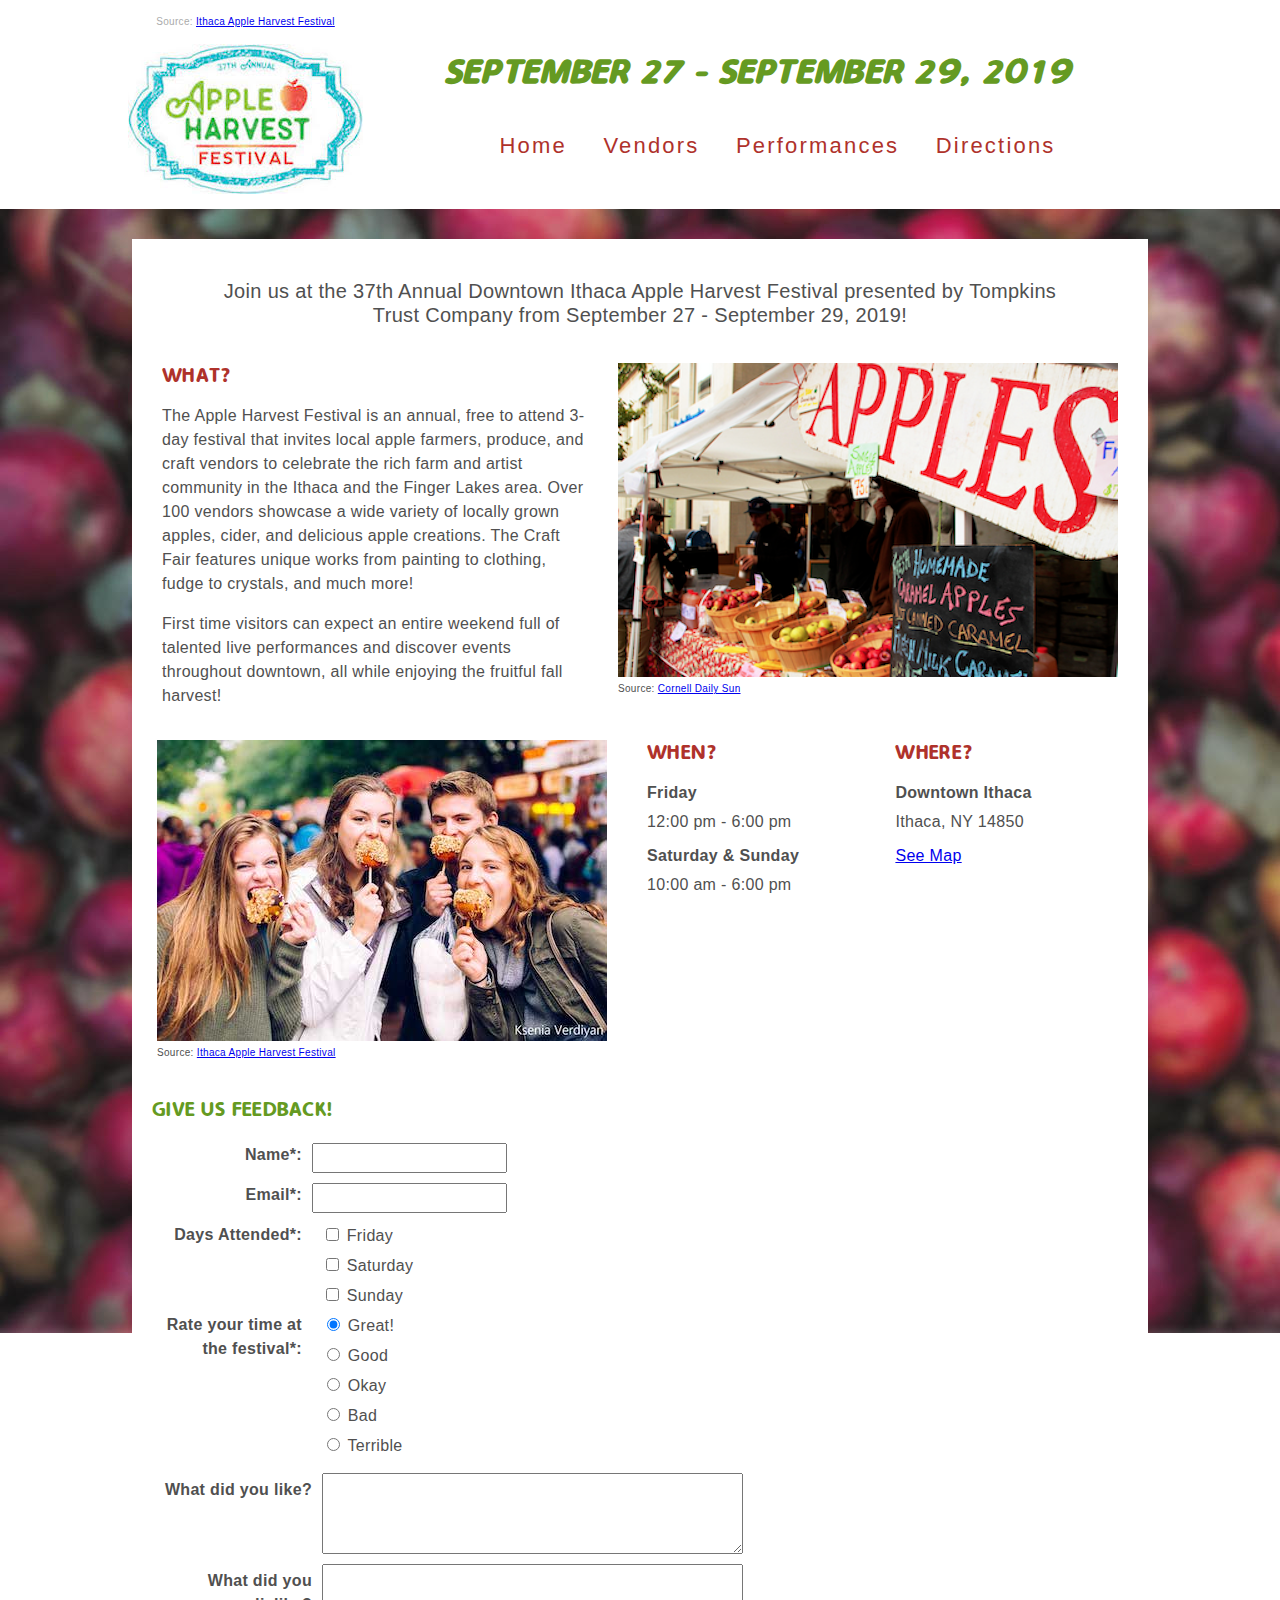
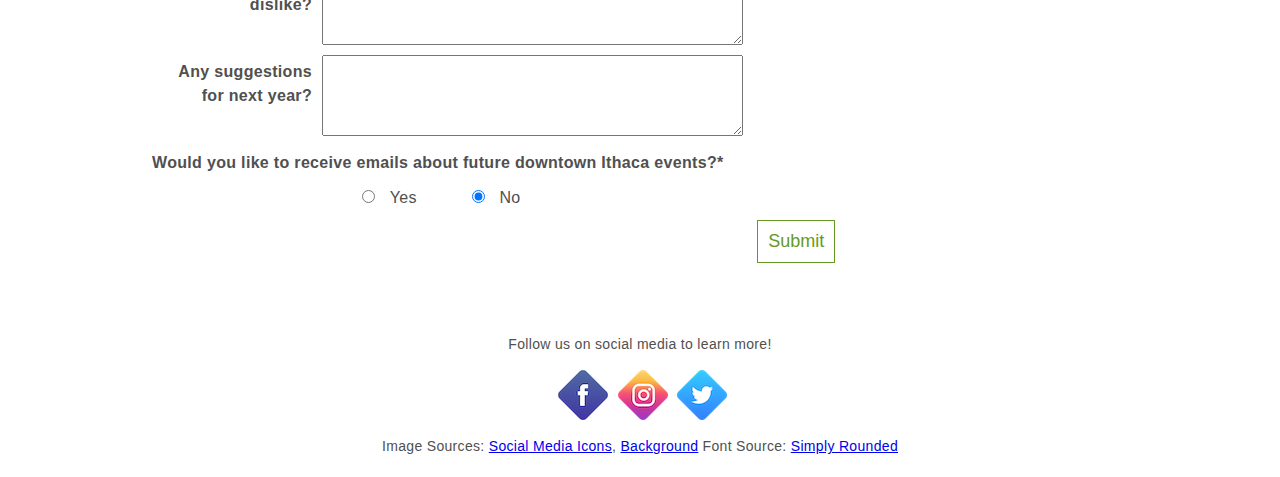
<file: index.html>
<!DOCTYPE html>
<html lang="en">
<head>
    <meta charset="UTF-8">
    <title>Home</title>
    <link rel="stylesheet" type="text/css" href="styles/theme.css" media="all"/>
    <script src="scripts/jquery-3.4.1.min.js" type="text/javascript"></script>
    <script src="scripts/validation.js" type="text/javascript"></script>
</head>
<body>
    <header>
        <div class="header">
        <div>
            <p class="logo">Source: <a href="https://www.downtownithaca.com/apple-harvest-festival/#food">Ithaca Apple Harvest Festival</a></p>
            <!--Source: Ithaca Apple Harvest Festival-->
            <img class="logo" src="images/logo.jpg" alt="Apple Harvest Festival Logo">
        </div>
        <div class="nav">
            <h2 class="dates">September 27 - September 29, 2019</h2>
            <nav>
                <ul>
                    <li><a href ="index.html">Home</a></li>
                    <li><a href = "vendors.html">Vendors</a></li>
                    <li><a href ="performances.html">Performances</a></li>
                    <li><a href ="directions.html">Directions</a></li>
                </ul>
            </nav>
        </div>
        </div>
    </header>
    <main>
    <div class="content">
        <p class="greeting">
            <strong>Join us at the 37th Annual Downtown Ithaca Apple Harvest Festival presented by Tompkins Trust Company from September 27 - September 29, 2019!</strong>
        </p>
        <div class="about">
            <div class="what">
            <h2>What?</h2>
            <p>
                The Apple Harvest Festival is an annual, free to attend 3-day festival that invites local apple farmers, produce, and craft vendors to celebrate the rich farm and artist community in the Ithaca and the Finger Lakes area. Over 100 vendors showcase a wide variety of locally grown apples, cider, and delicious apple creations. The Craft Fair features unique works from painting to clothing, fudge to crystals, and much more!
            </p>
            <p>
                First time visitors can expect an entire weekend full of talented live performances and discover events throughout downtown, all while enjoying the fruitful fall harvest!
            </p>
            </div>
            <!--Source: Cornell Daily Sun -->
            <figure class="apple-stand">
                <img src="images/home/apple-stand.png" alt="Apple Stand">
                <figcaption>Source: <a href="https://sunspots.cornellsun.com/2017/09/28/ithaca-week-the-little-apple/">Cornell Daily Sun</a></figcaption>
            </figure>
        </div>
        <div class="more-info">
            <figure>
                <!--Source: Ithaca Apple Harvest Festival-->
                <img src="images/home/attendees.jpg" alt="Attendees at the Festival">
                <figcaption>Source: <a href="https://www.downtownithaca.com/apple-harvest-festival/#food">Ithaca Apple Harvest Festival</a></figcaption>
            </figure>
            <div class="when">
                <h2>When?</h2>
                <h4>Friday</h4>
                <p class="info">12:00 pm - 6:00 pm</p>
                <h4>Saturday & Sunday</h4>
                <p class="info">10:00 am - 6:00 pm</p>
            </div>
            <div class="where">
            <h2>Where?</h2>
            <h4>Downtown Ithaca</h4>
            <p class="info">Ithaca, NY 14850</p>
            <a href = "https://www.google.com/maps/place/Ithaca+Commons/@42.4393328,-76.4990304,17z/data=!3m1!4b1!4m5!3m4!1s0x89d0819c8632d9e5:0x7e9b07ab2aa65eb6!8m2!3d42.439589!4d-76.496993">See Map</a>
            <p>
            </div>
        </div>
        <h2 class="feedback">Give Us Feedback!</h2>
        <form id="feedbackForm" method="post" action="https://www.cs.cornell.edu/courses/cs1300/2019fa/submit.php" novalidate>
            <div class="label-list">
                <label for="name" class="align bold">Name*:</label>
                <div class="error-align">
                    <input type="text" id="name" name="name" required>
                    <span class="error_message hidden" id="nameError">
                        *Must enter a valid name.
                    </span>
                </div>
            </div>
            <div class="label-list">
                <label for="email" class="align bold">Email*:</label>
                <div class="error-align">
                    <input type="email" id="email" name="email" required>
                    <span class="error_message hidden" id="emailError">
                        *Must enter a valid email address.
                    </span>
                </div>
            </div>
            <div class="label-list">
                <label class="align bold">Days Attended*:</label>
                <div class="attended">
                    <div class="checkbox">
                        <input type="checkbox" id="friday" name="friday">
                        <label for="friday">Friday</label>
                    </div>
                    <div class="checkbox">
                        <input type="checkbox" id="saturday" name="saturday"/>
                        <label for="saturday">Saturday</label>
                    </div>
                    <div class="checkbox">
                        <input type="checkbox" id="sunday" name="sunday">
                        <label for="sunday">Sunday</label>
                    </div>
                    <span class="error_message hidden" id="checkError">
                        *Must check at least one day.
                    </span>
                </div>
            </div>
            <div class="label-list">
                <label class="align bold">Rate your time at the festival*:</label>
                <div class="rate">
                    <div class="rate-radio">
                        <input type="radio" id="great" name="rate" value="great" checked>
                        <label for="great">Great!</label>
                    </div>
                    <div class="rate-radio">
                        <input type="radio" id="good" name="rate" value="good">
                        <label for="good">Good</label>
                    </div>
                    <div class="rate-radio">
                        <input type="radio" id="okay" name="rate" value="okay">
                        <label for="okay">Okay</label>
                    </div>
                    <div class="rate-radio">
                        <input type="radio" id="bad" name="rate" value="bad">
                        <label for="bad">Bad</label>
                    </div>
                    <div class="rate-radio">
                        <input type="radio" id="terrible" name="rate" value="terrible">
                        <label for="terrible">Terrible</label>
                    </div>
                </div>
            </div>
            <div class="long-text">
                <div class="text-box">
                    <label for="like" class="bold align-text">What did you like?</label>
                    <div class="textbox-align">
                        <textarea id="like" name="like" rows=5 cols="50" minlength="10" maxlength="500"></textarea>
                        <span class="error_message hidden" id="likeError">*Please submit a response with 10 to 500 characters in length.
                        </span>
                    </div>
                </div>
                <div class="text-box">
                    <label for="dislike" class="bold align-text">What did you dislike?</label>
                    <div class="textbox-align">
                        <textarea id="dislike" name="dislike" rows=5 cols="50" minlength="10" maxlength="500"></textarea>
                        <span class="error_message hidden" id="dislikeError">*Please submit a response with 10 to 500 characters in length.
                        </span>
                    </div>
                </div>
                <div class="text-box">
                    <label for="suggestions" class="bold align-text">Any suggestions for next year?</label>
                    <div class="textbox-align">
                        <textarea id="suggestions" name="suggestions" rows=5 cols="50" minlength="10" maxlength="500"></textarea>
                        <span class="error_message hidden" id="suggestionsError">*Please submit a response with 10 to 500 characters in length.
                        </span>
                    </div>
                </div>
            </div>
            <label class="bold">Would you like to receive emails about future downtown Ithaca events?*</label>
            <div class="future-emails">
                <div class="email-radio">
                    <input type="radio" id="yes" name="radio">
                    <label for="yes">Yes</label>
                </div>
                <div class="email-radio">
                    <input type="radio" id="no" name="radio" checked>
                    <label for="no">No</label>
                </div>
            </div>
            <button type="submit">Submit</button>
        </form>
    </div>
    </main>
    <footer>
        <p class="footer">
            Follow us on social media to learn more!
        </p>
        <div class="icons">
        <!--Source for Icons: https://www.iconfinder.com/iconsets/social-media-2235 -->
        <a href="https://www.facebook.com/downtownithaca"><img class="icons" src="images/facebook-logo.png" alt="Facebook Logo"></a>
        <!--Source for Icons: https://www.iconfinder.com/iconsets/social-media-2235 -->
        <a href="https://www.instagram.com/downtownithaca/"><img class="icons" src="images/instagram-logo.png" alt="Instagram Logo"></a>
        <!--Source for Icons: https://www.iconfinder.com/iconsets/social-media-2235 -->
        <a href="https://twitter.com/downtownithaca"><img class="icons" src="images/twitter-logo.png" alt="Twitter Logo"></a>
        </div>
        <p>Image Sources: <a href="https://www.iconfinder.com/iconsets/social-media-2235">Social Media Icons</a>, <a href="https://unsplash.com/photos/_5TGspSCIdw">Background</a> Font Source: <a href="https://www.dafont.com/simply-rounded.font">Simply Rounded</a></p>

    </footer>
</body>
</html>
</file>
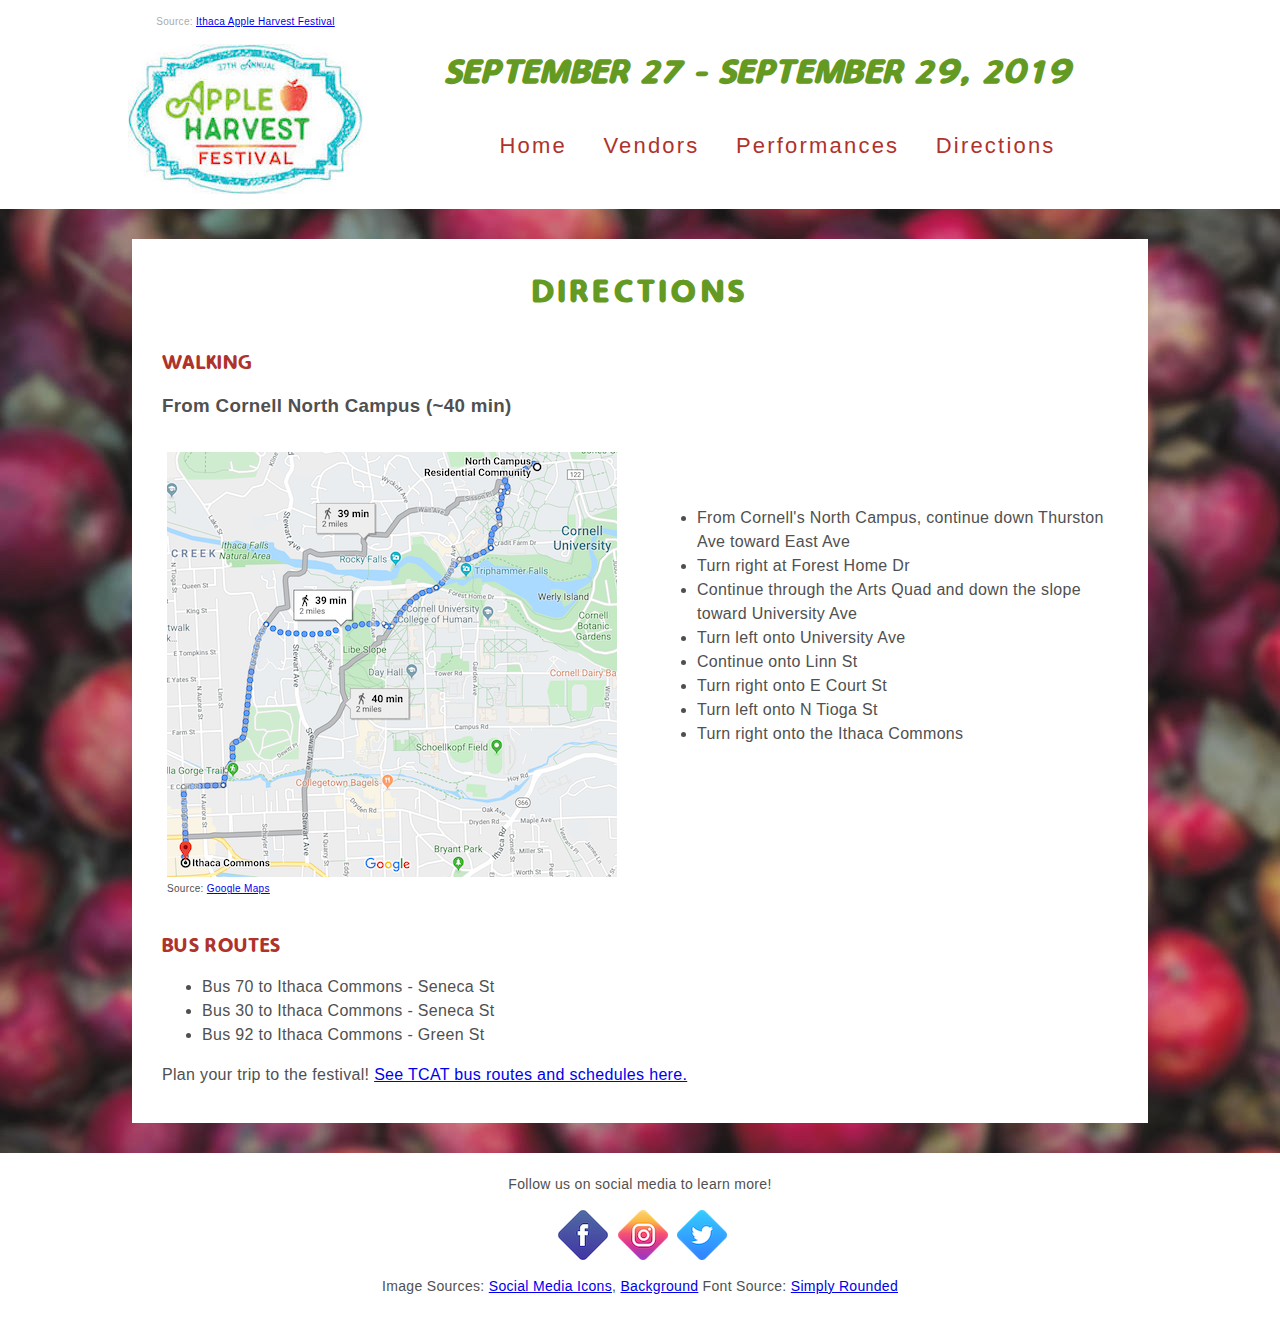
<file: directions.html>
<!DOCTYPE html>
<html lang="en">
<head>
    <meta charset="UTF-8">
    <title>Directions</title>
    <link rel="stylesheet" type="text/css" href="styles/theme.css" media="all"/>
</head>
<body>
    <header>
        <div class="header">
        <div>
            <p class="logo">Source: <a href="https://www.downtownithaca.com/apple-harvest-festival/#food">Ithaca Apple Harvest Festival</a></p>
            <!--Source: Ithaca Apple Harvest Festival-->
            <img class="logo" src="images/logo.jpg" alt="Apple Harvest Festival Logo">
        </div>
        <div class="nav">
            <h2 class="dates">September 27 - September 29, 2019</h2>
            <nav>
                <ul>
                    <li><a href ="index.html">Home</a></li>
                    <li><a href = "vendors.html">Vendors</a></li>
                    <li><a href ="performances.html">Performances</a></li>
                    <li><a href ="directions.html">Directions</a></li>
                </ul>
            </nav>
        </div>
        </div>
    </header>
    <main>
    <div class="content">
        <h1>Directions</h1>
        <div class="walking">
            <div>
            <h2>Walking</h2>
            <h3>From Cornell North Campus (~40 min)</h3>
            <figure>
                <a href="https://www.google.com/maps/dir/North+Campus+Residential+Community,+Ithaca,+NY/Ithaca+Commons,+East+Martin+Luther+King+Jr.+Street,+Ithaca,+NY/@42.4480171,-76.4936841,15z/data=!4m14!4m13!1m5!1m1!1s0x89d08219ae9a040b:0x8ac614f6d6ea9c5a!2m2!1d-76.4761565!2d42.456538!1m5!1m1!1s0x89d0819c8632d9e5:0x7e9b07ab2aa65eb6!2m2!1d-76.4968417!2d42.4393328!3e2">
                    <!-- Source: Google Maps-->
                    <img src="images/directions/walking-directions.png" alt="Walking Directions Map">
                </a>
                <figcaption>Source: <a href="https://www.google.com/maps/dir/North+Campus+Residential+Community,+Ithaca,+NY/Ithaca+Commons,+East+Martin+Luther+King+Jr.+Street,+Ithaca,+NY/@42.4480171,-76.4936841,15z/data=!4m14!4m13!1m5!1m1!1s0x89d08219ae9a040b:0x8ac614f6d6ea9c5a!2m2!1d-76.4761565!2d42.456538!1m5!1m1!1s0x89d0819c8632d9e5:0x7e9b07ab2aa65eb6!2m2!1d-76.4968417!2d42.4393328!3e2">Google Maps</a></figcaption>
            </figure>
            </div>
            <div class="walking-dir">
            <ul>
                <li>From Cornell's North Campus, continue down Thurston Ave toward East Ave</li>
                <li>Turn right at Forest Home Dr</li>
                <li>Continue through the Arts Quad and down the slope toward University Ave</li>
                <li>Turn left onto University Ave</li>
                <li>Continue onto Linn St</li>
                <li>Turn right onto E Court St</li>
                <li>Turn left onto N Tioga St</li>
                <li>Turn right onto the Ithaca Commons</li>
            </ul>
            </div>
        </div>
        <div class="bus">
            <h2>Bus Routes</h2>
            <ul>
                <li>Bus 70 to Ithaca Commons - Seneca St</li>
                <li>Bus 30 to Ithaca Commons - Seneca St</li>
                <li>Bus 92 to Ithaca Commons - Green St</li>
            </ul>
            <p>Plan your trip to the festival! <a href="https://www.tcatbus.com/" target="_blank">See TCAT bus routes and schedules here.</a>
        </div>
    </div>
    </main>
    <footer>
        <p class="footer">
            Follow us on social media to learn more!
        </p>
        <div class="icons">
        <!--Source for Icons: https://www.iconfinder.com/iconsets/social-media-2235 -->
        <a href="https://www.facebook.com/downtownithaca"><img class="icons" src="images/facebook-logo.png" alt="Facebook Logo"></a>
        <!--Source for Icons: https://www.iconfinder.com/iconsets/social-media-2235 -->
        <a href="https://www.instagram.com/downtownithaca/"><img class="icons" src="images/instagram-logo.png" alt="Instagram Logo"></a>
        <!--Source for Icons: https://www.iconfinder.com/iconsets/social-media-2235 -->
        <a href="https://twitter.com/downtownithaca"><img class="icons" src="images/twitter-logo.png" alt="Twitter Logo"></a>
        </div>
        <p>Image Sources: <a href="https://www.iconfinder.com/iconsets/social-media-2235">Social Media Icons</a>, <a href="https://unsplash.com/photos/_5TGspSCIdw">Background</a> Font Source: <a href="https://www.dafont.com/simply-rounded.font">Simply Rounded</a></p>
    </footer>
</body>
</html>
</file>
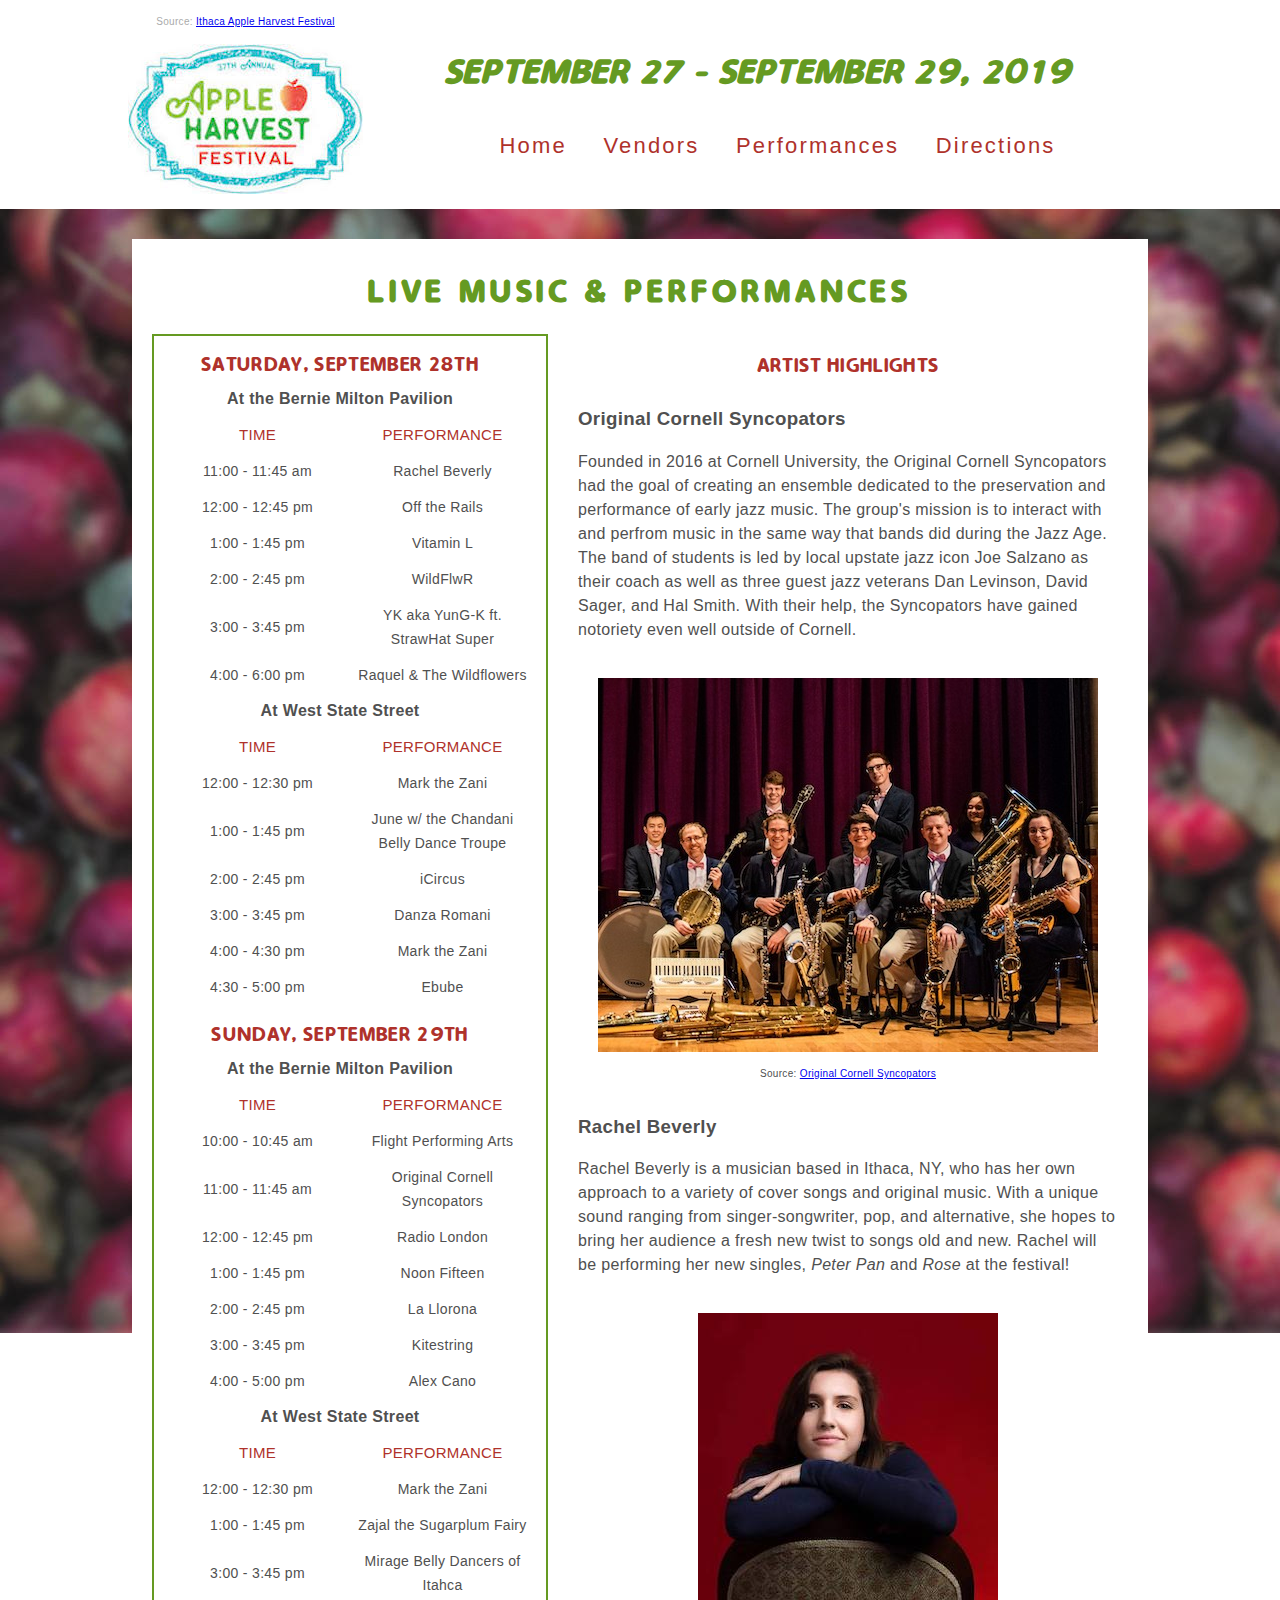
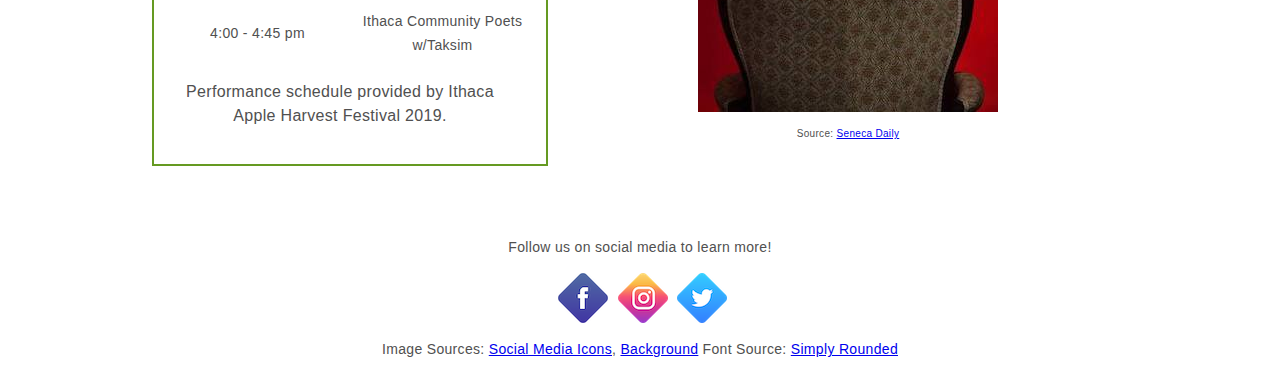
<file: performances.html>
<!DOCTYPE html>
<html lang="en">
<head>
    <meta charset="UTF-8">
    <title>Performances</title>
    <link rel="stylesheet" type="text/css" href="styles/theme.css" media="all"/>
</head>
<body>
    <header>
        <div class="header">
        <div>
            <p class="logo">Source: <a href="https://www.downtownithaca.com/apple-harvest-festival/#food">Ithaca Apple Harvest Festival</a></p>
            <!--Source: Ithaca Apple Harvest Festival-->
            <img class="logo" src="images/logo.jpg" alt="Apple Harvest Festival Logo">
        </div>
        <div class="nav">
            <h2 class="dates">September 27 - September 29, 2019</h2>
            <nav>
                <ul>
                    <li><a href ="index.html">Home</a></li>
                    <li><a href = "vendors.html">Vendors</a></li>
                    <li><a href ="performances.html">Performances</a></li>
                    <li><a href ="directions.html">Directions</a></li>
                </ul>
            </nav>
        </div>
        </div>
    </header>
    <main>
    <div class="content">
        <h1>Live Music & Performances</h1>
        <div class="performances">
            <div class="schedule">
            <h2 class="schedule">Saturday, September 28th</h2>
            <h4 class="schedule">At the Bernie Milton Pavilion</h4>
            <table class="performance">
                <tr>
                    <th scope="col">Time</th>
                    <th scope="col">Performance</th>
                </tr>
                <tr>
                    <td>11:00 - 11:45 am</td>
                    <td>Rachel Beverly</td>
                </tr>
                <tr>
                    <td>12:00 - 12:45 pm</td>
                    <td>Off the Rails</td>
                </tr>
                <tr>
                    <td>1:00 - 1:45 pm</td>
                    <td>Vitamin L</td>
                </tr>
                <tr>
                    <td>2:00 - 2:45 pm</td>
                    <td>WildFlwR</td>
                </tr>
                <tr>
                    <td>3:00 - 3:45 pm</td>
                    <td>YK aka YunG-K ft. StrawHat Super</td>
                </tr>
                <tr>
                    <td>4:00 - 6:00 pm</td>
                    <td>Raquel & The Wildflowers</td>
                </tr>
            </table>

            <h4 class="schedule">At West State Street</h4>
            <table class="performance">
                <tr>
                    <th scope="col">Time</th>
                    <th scope="col">Performance</th>
                </tr>
                <tr>
                    <td>12:00 - 12:30 pm</td>
                    <td>Mark the Zani</td>
                </tr>
                <tr>
                    <td>1:00 - 1:45 pm</td>
                    <td>June w/ the Chandani Belly Dance Troupe</td>
                </tr>
                <tr>
                    <td>2:00 - 2:45 pm</td>
                    <td>iCircus</td>
                </tr>
                <tr>
                    <td>3:00 - 3:45 pm</td>
                    <td>Danza Romani</td>
                </tr>
                <tr>
                    <td>4:00 - 4:30 pm</td>
                    <td>Mark the Zani</td>
                </tr>
                <tr>
                    <td>4:30 - 5:00 pm</td>
                    <td>Ebube</td>
                </tr>
            </table>

            <h2 class="schedule">Sunday, September 29th</h2>
            <h4 class="schedule">At the Bernie Milton Pavilion</h4>
            <table class="performance">
                <tr>
                    <th scope="col">Time</th>
                    <th scope="col">Performance</th>
                </tr>
                <tr>
                    <td>10:00 - 10:45 am</td>
                    <td>Flight Performing Arts</td>
                </tr>
                <tr>
                    <td>11:00 - 11:45 am</td>
                    <td>Original Cornell Syncopators</td>
                </tr>
                <tr>
                    <td>12:00 - 12:45 pm</td>
                    <td>Radio London</td>
                </tr>
                <tr>
                    <td>1:00 - 1:45 pm</td>
                    <td>Noon Fifteen</td>
                </tr>
                <tr>
                    <td>2:00 - 2:45 pm</td>
                    <td>La Llorona</td>
                </tr>
                <tr>
                    <td>3:00 - 3:45 pm</td>
                    <td>Kitestring</td>
                </tr>
                <tr>
                    <td>4:00 - 5:00 pm</td>
                    <td>Alex Cano</td>
                </tr>
            </table>

            <h4 class="schedule">At West State Street</h4>
            <table class="performance">
                <tr>
                    <th scope="col">Time</th>
                    <th scope="col">Performance</th>
                </tr>
                <tr>
                    <td>12:00 - 12:30 pm</td>
                    <td>Mark the Zani</td>
                </tr>
                <tr>
                    <td>1:00 - 1:45 pm</td>
                    <td>Zajal the Sugarplum Fairy</td>
                </tr>
                <tr>
                    <td>3:00 - 3:45 pm</td>
                    <td>Mirage Belly Dancers of Itahca</td>
                </tr>
                <tr>
                    <td>4:00 - 4:45 pm</td>
                    <td>Ithaca Community Poets w/Taksim</td>
            </table>
            <p class="schedule">Performance schedule provided by Ithaca Apple Harvest Festival 2019.</p>
            </div>
            <div class="artist">
            <h2 class="artist">Artist Highlights</h2>
            <h3>Original Cornell Syncopators</h3>
            <p>Founded in 2016 at Cornell University, the Original Cornell Syncopators had the goal of creating an ensemble dedicated to the preservation and performance of early jazz music. The group's mission is to interact with and perfrom music in the same way that bands did during the Jazz Age. The band of students is led by local upstate jazz icon Joe Salzano as their coach as well as three guest jazz veterans Dan Levinson, David Sager, and Hal Smith. With their help, the Syncopators have gained notoriety even well outside of Cornell.
            <figure class="artist">
                <!--Source: Original Cornell Syncopators Facebook-->
                <img class="artist" src="images/performances/syncopators.jpg" alt = "Original Cornell Syncopators">
                <figcaption>Source: <a href="https://www.facebook.com/OriginalSyncopators/">Original Cornell Syncopators</a></figcaption>
            </figure>

            <h3>Rachel Beverly</h3>
            <p>
                Rachel Beverly is a musician based in Ithaca, NY, who has her own approach to a variety of cover songs and original music. With a unique sound ranging from singer-songwriter, pop, and alternative, she hopes to bring her audience a fresh new twist to songs old and new. Rachel will be performing her new singles, <em>Peter Pan</em> and <em>Rose</em> at the festival!
            </p>
            <figure class="artist">
                <img class="artist" src="images/performances/rachel-beverly.jpg" alt="Rachel Beverly">
                <figcaption>Source: <a href="https://live-senecadaily.time.ly/event/rachel-beverly-4/">Seneca Daily</a></figcaption>
            </figure>
            </div>
        </div>
    </div>
    </main>
    <footer>
        <p class="footer">
            Follow us on social media to learn more!
        </p>
        <div class="icons">
        <!--Source for Icons: https://www.iconfinder.com/iconsets/social-media-2235 -->
        <a href="https://www.facebook.com/downtownithaca"><img class="icons" src="images/facebook-logo.png" alt="Facebook Logo"></a>
        <!--Source for Icons: https://www.iconfinder.com/iconsets/social-media-2235 -->
        <a href="https://www.instagram.com/downtownithaca/"><img class="icons" src="images/instagram-logo.png" alt="Instagram Logo"></a>
        <!--Source for Icons: https://www.iconfinder.com/iconsets/social-media-2235 -->
        <a href="https://twitter.com/downtownithaca"><img class="icons" src="images/twitter-logo.png" alt="Twitter Logo"></a>
        </div>
        <p>Image Sources: <a href="https://www.iconfinder.com/iconsets/social-media-2235">Social Media Icons</a>, <a href="https://unsplash.com/photos/_5TGspSCIdw">Background</a> Font Source: <a href="https://www.dafont.com/simply-rounded.font">Simply Rounded</a></p>
    </footer>
</body>
</html>
</file>
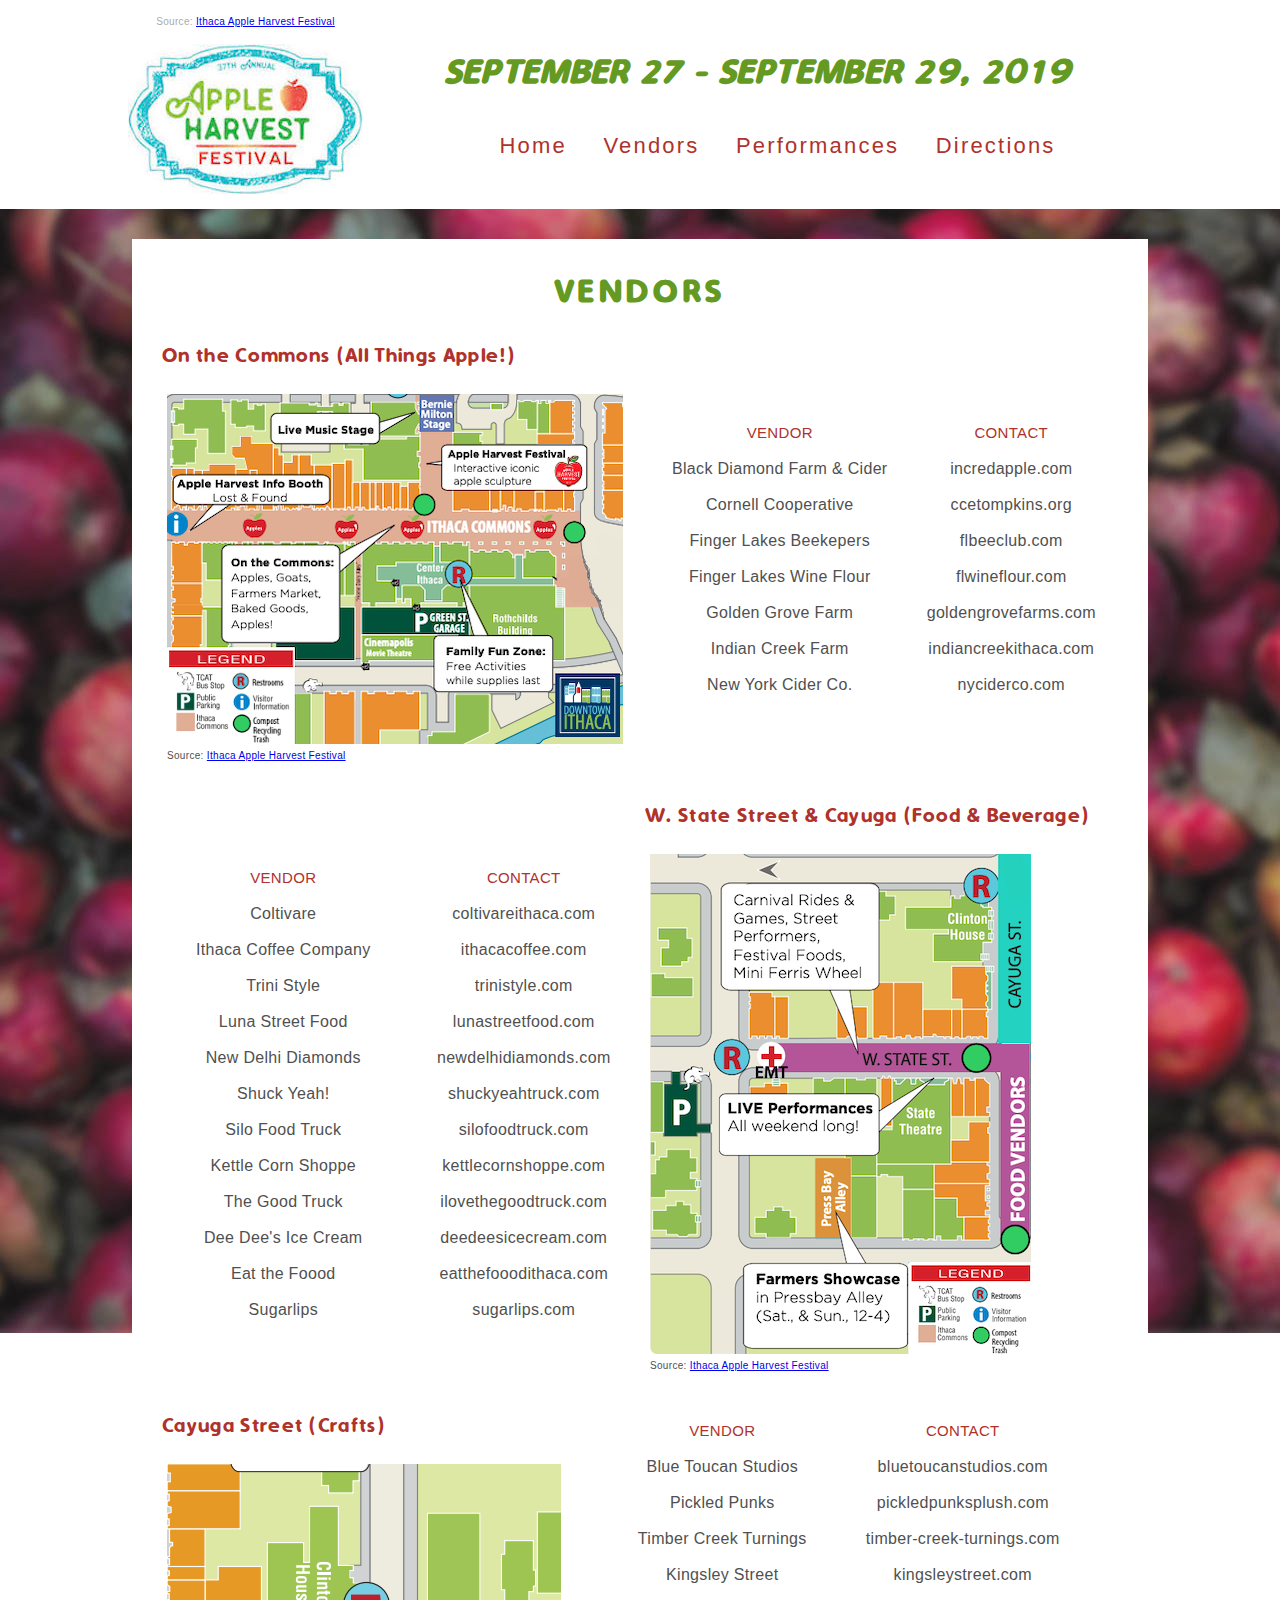
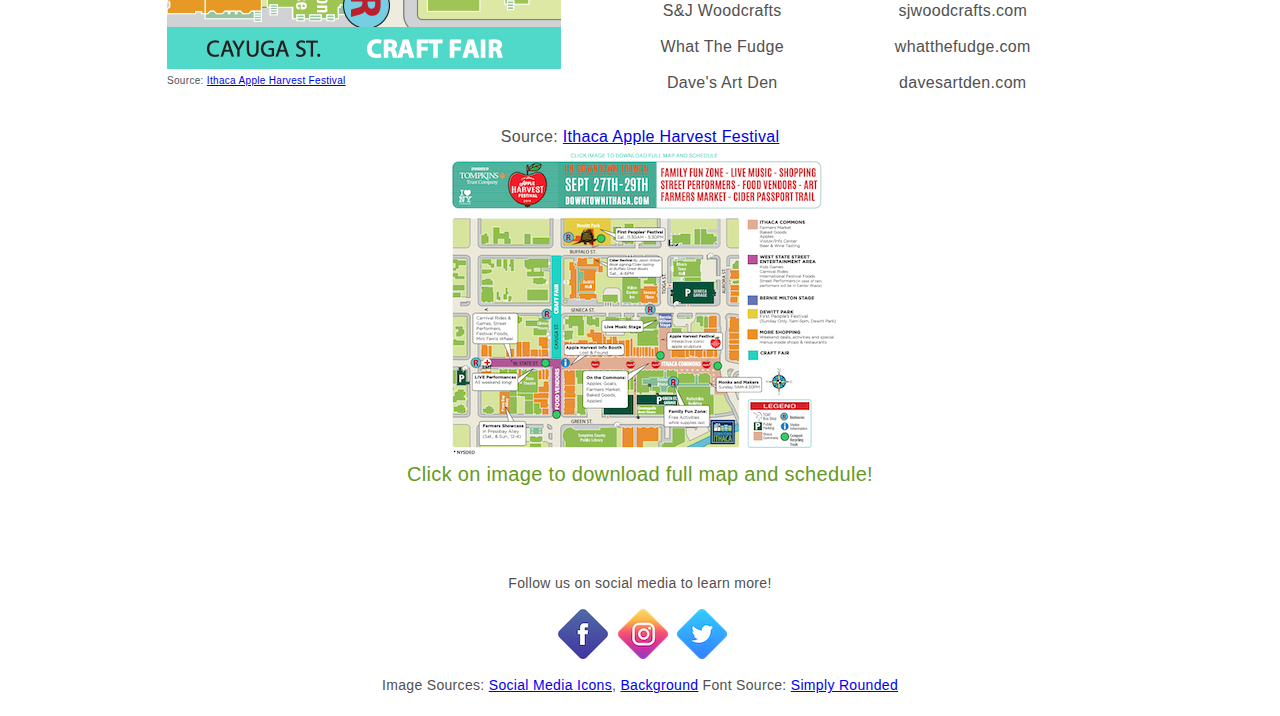
<file: vendors.html>
<!DOCTYPE html>
<html lang="en">
<head>
    <meta charset="UTF-8">
    <title>Vendors</title>
    <link rel="stylesheet" type="text/css" href="styles/theme.css" media="all"/>
</head>
<body>
    <header>
        <div class="header">
        <div>
            <p class="logo">Source: <a href="https://www.downtownithaca.com/apple-harvest-festival/#food">Ithaca Apple Harvest Festival</a></p>
            <!--Source: Ithaca Apple Harvest Festival-->
            <img class="logo" src="images/logo.jpg" alt="Apple Harvest Festival Logo">
        </div>
        <div class="nav">
            <h2 class="dates">September 27 - September 29, 2019</h2>
            <nav>
                <ul>
                    <li><a href ="index.html">Home</a></li>
                    <li><a href = "vendors.html">Vendors</a></li>
                    <li><a href ="performances.html">Performances</a></li>
                    <li><a href ="directions.html">Directions</a></li>
                </ul>
            </nav>
        </div>
        </div>
    </header>
    <main>
    <div class="content">
        <h1>Vendors</h1>
        <div class="commons">
            <div class="title">
            <h2 class="vendors">On the Commons (All Things Apple!)</h2>
            <figure>
                <!-- Source: https://www.downtownithaca.com/apple-harvest-festival/#food-->
                <img src="images/vendors/commons-map.png" alt="Ithaca Commons Vendor Map">
                <figcaption>Source: <a href="https://www.downtownithaca.com/apple-harvest-festival/#food">Ithaca Apple Harvest Festival</a></figcaption>
            </figure>
            </div>
            <table class="Commons">
                <tr>
                    <th scope="col">Vendor</th>
                    <th scope="col">Contact</th>
                </tr>
                <tr>
                    <td>Black Diamond Farm & Cider</td>
                    <td>incredapple.com</td>
                </tr>
                <tr>
                    <td>Cornell Cooperative</td>
                    <td>ccetompkins.org</td>
                </tr>
                <tr>
                    <td>Finger Lakes Beekepers</td>
                    <td>flbeeclub.com</td>
                </tr>
                <tr>
                    <td>Finger Lakes Wine Flour</td>
                    <td>flwineflour.com</td>
                </tr>
                <tr>
                    <td>Golden Grove Farm</td>
                    <td>goldengrovefarms.com</td>
                </tr>
                <tr>
                    <td>Indian Creek Farm</td>
                    <td>indiancreekithaca.com</td>
                </tr>
                <tr>
                    <td>New York Cider Co.</td>
                    <td>nyciderco.com</td>
                </tr>
            </table>
        </div>
        <div class="food">
            <table class="Food">
                <tr>
                    <th scope="col">Vendor</th>
                    <th scope="col">Contact</th>
                </tr>
                <tr>
                    <td>Coltivare</td>
                    <td>coltivareithaca.com</td>
                </tr>
                <tr>
                    <td>Ithaca Coffee Company</td>
                    <td>ithacacoffee.com</td>
                </tr>
                <tr>
                    <td>Trini Style</td>
                    <td>trinistyle.com</td>
                </tr>
                <tr>
                    <td>Luna Street Food</td>
                    <td>lunastreetfood.com</td>
                </tr>
                <tr>
                    <td>New Delhi Diamonds</td>
                    <td>newdelhidiamonds.com</td>
                </tr>
                <tr>
                    <td>Shuck Yeah!</td>
                    <td>shuckyeahtruck.com</td>
                </tr>
                <tr>
                    <td>Silo Food Truck</td>
                    <td>silofoodtruck.com</td>
                </tr>
                <tr>
                    <td>Kettle Corn Shoppe</td>
                    <td>kettlecornshoppe.com</td>
                </tr>
                <tr>
                    <td>The Good Truck</td>
                    <td>ilovethegoodtruck.com</td>
                </tr>
                <tr>
                    <td>Dee Dee's Ice Cream</td>
                    <td>deedeesicecream.com</td>
                </tr>
                <tr>
                    <td>Eat the Foood</td>
                    <td>eatthefooodithaca.com</td>
                </tr>
                <tr>
                    <td>Sugarlips</td>
                    <td>sugarlips.com</td>
                </tr>
            </table>
            <div class="title">
            <h2 class="vendors">W. State Street & Cayuga (Food & Beverage)</h2>
            <figure>
                <!-- Source: https://www.downtownithaca.com/apple-harvest-festival/#food-->
                <img src="images/vendors/food-map.png" alt="Food Vendor Map">
                <figcaption>Source: <a href="https://www.downtownithaca.com/apple-harvest-festival/#food">Ithaca Apple Harvest Festival</a></figcaption>
            </figure>
            </div>
        </div>
        <div class="crafts">
            <div class="title">
            <h2 class="vendors">Cayuga Street (Crafts)</h2>
            <figure>
                <!-- Source: https://www.downtownithaca.com/apple-harvest-festival/#food-->
                <img src="images/vendors/craft-map.png" alt="Craft Vendor Map">
                <figcaption>Source: <a href="https://www.downtownithaca.com/apple-harvest-festival/#food">Ithaca Apple Harvest Festival</a></figcaption>
            </figure>
            </div>
            <table class="Crafts">
                <tr>
                    <th scope="col">Vendor</th>
                    <th scope="col">Contact</th>
                </tr>
                <tr>
                    <td>Blue Toucan Studios</td>
                    <td>bluetoucanstudios.com</td>
                </tr>
                <tr>
                    <td>Pickled Punks</td>
                    <td>pickledpunksplush.com</td>
                </tr>
                <tr>
                    <td>Timber Creek Turnings</td>
                    <td>timber-creek-turnings.com</td>
                </tr>
                <tr>
                    <td>Kingsley Street</td>
                    <td>kingsleystreet.com</td>
                </tr>
                <tr>
                    <td>S&J Woodcrafts</td>
                    <td>sjwoodcrafts.com</td>
                </tr>
                <tr>
                    <td>What The Fudge</td>
                    <td>whatthefudge.com</td>
                </tr>
                <tr>
                    <td>Dave's Art Den</td>
                    <td>davesartden.com</td>
                </tr>
            </table>
        </div>
        <figure class="download">
            <!--Image Source: https://www.downtownithaca.com/wp-content/uploads/AppleHarvestFestival_EventMap_2019_webready.pdf -->
            Source: <a href="https://www.downtownithaca.com/wp-content/uploads/AppleHarvestFestival_EventMap_2019_webready.pdf">Ithaca Apple Harvest Festival</a>
            <a href="https://www.downtownithaca.com/wp-content/uploads/AppleHarvestFestival_EventMap_2019_webready.pdf" target="_blank">
                <img class="download" src="images/vendors/download-map.png" alt="Full Map">
            </a>
            <figcaption class="map">Click on image to download full map and schedule!</figcaption>
        </figure>
    </div>
    </main>
    <footer>
        <p class="footer">
            Follow us on social media to learn more!
        </p>
        <div class="icons">
        <!--Source for Icons: https://www.iconfinder.com/iconsets/social-media-2235 -->
        <a href="https://www.facebook.com/downtownithaca"><img class="icons" src="images/facebook-logo.png" alt="Facebook Logo"></a>
        <!--Source for Icons: https://www.iconfinder.com/iconsets/social-media-2235 -->
        <a href="https://www.instagram.com/downtownithaca/"><img class="icons" src="images/instagram-logo.png" alt="Instagram Logo"></a>
        <!--Source for Icons: https://www.iconfinder.com/iconsets/social-media-2235 -->
        <a href="https://twitter.com/downtownithaca"><img class="icons" src="images/twitter-logo.png" alt="Twitter Logo"></a>
        </div>
        <p>Image Sources: <a href="https://www.iconfinder.com/iconsets/social-media-2235">Social Media Icons</a>, <a href="https://unsplash.com/photos/_5TGspSCIdw">Background</a> Font Source: <a href="https://www.dafont.com/simply-rounded.font">Simply Rounded</a></p>
    </footer>
</body>
</html>
</file>
<file: styles/theme.css>
body{
    background-color: #ffff;
    font-family: Roboto, sans-serif;
    color: #505050;
    letter-spacing: .02em;
    line-height: 1.5em;
    font-weight: lighter;
    margin: 0;
    padding: 0;

}
@font-face{
    /* Source: https://www.dafont.com/simply-rounded.font */
    font-family: 'Simply Rounded';
    src: url('../fonts/Simply-Rounded.ttf') format('truetype');
}

header{
    text-align: center;
    margin-left: auto;
    margin-right: auto;
    margin-bottom: 15px;
    background-color: #ffffff;
    height: 9%;
}
p.logo{
    font-size: 10px;
    color: #ababab;
}
div.header{
    display: flex;
    flex-direction: row;
    margin-right: auto;
    margin-left: auto;
    width: 80%;
}
div.logo{
    flex-grow: 1;

}
div.nav{
    align-items: center;
    flex-grow: 4;
    margin-top: 50px;
}
nav{
    margin-top: 50px;
    font-size: 22px;
}

nav ul li{
    display: inline-block;
    margin: 0px 15px;
}
nav ul li a{
    color: #af322b;
    letter-spacing: .1em;
}

nav a:link{
    text-decoration: none;
}
nav a:hover{
    color: #e8453c;
    text-decoration: underline;
}
nav a:active{
    color:#9e6a4f;
}
h1{
    text-align: center;
    font-family: 'Simply Rounded', Roboto, sans-serif;
    color: #659a22;
    letter-spacing: .15em;
    margin-bottom: 30px;
    text-transform: uppercase;

}
h2{
    color: #af322b;
    font-family: 'Simply Rounded', Robot, sans-serif;
    font-size: 20px;
    font-weight: normal;
    text-transform: uppercase;
}
.vendors{
    text-transform: none;
    font-weight: normal;
    margin-bottom: 10px;
    margin-top: 10px;
}
h2.dates{
    font-family: 'Simply Rounded', Roboto, sans-serif;
    font-style: italic;
    font-weight: bold;
    font-size: 35px;
    color: #659a22;
    margin-top: 10px;
    margin-bottom: 20px;
}
h4{
    margin-top: 5px;
    margin-bottom: 5px;
}
main{
    /* Image Source: https://unsplash.com/photos/_5TGspSCIdw */
    background-image: url("../images/background.jpg");
    background-repeat: no-repeat;
    background-attachment: fixed;
    padding: 30px;

}
figure{
    display:inline-block;
    margin-left: 5px;
}
.download{
    text-align: center;
    border-width: 3px;
    border-color: #659a22;
}
.apple-stand{
    display: inline-block;
    margin-left: 10px;
    margin-right: 10px;
    vertical-align: middle;
}
figure.artist{
    text-align:center;
}
div.about{
    display: flex;
    flex-direction: row;
    vertical-align: middle;
}
div.what{
    flex-direction: column;
    flex-grow:2;
    margin-left: 10px;
    margin-right: 20px;
}
div.content{
    background-color: #ffffff;
    width: 80%;
    margin-left: auto;
    margin-right: auto;
    padding:20px;
}
.commons{
    display: flex;
    flex-direction: row;
    margin-left: 10px;
    margin-bottom: 10px;
    align-items: center;
}
.food{
    display: flex;
    flex-direction: row;
    align-items: center;
    margin-left: 10px;
    margin-bottom: 10px;

}
.crafts{
    display:flex;
    flex-direction: row;
    align-items: center;
    margin-left: 10px;
    margin-bottom: 10px;
}
.performances{
    display: flex;
    flex-direction: row;
}
.schedule{
    flex-grow:2;
    margin-right: 20px;
    border-width: 2px;
    border-style: solid;
    border-color: #659a22;
    padding: 0px 10px 0px 10px;
}
.artist{
    flex-grow:1;
    padding: 10px;
    margin: 0px;
}
.walking{
    display: flex;
    flex-direction: row;
    align-items: center;
    margin-left: 10px;
}
.bus{
    margin-left: 10px;
}
p{

}
.greeting{
    text-align: center;
    width: 90%;
    margin-left: auto;
    margin-right: auto;
    font-size: 20px;
}
.info{
    margin-top:0px;
    margin-bottom: 10px;
}
p.schedule{
    text-align: center;
    border-style: none;
}
div.more-info{
    display: flex;
    flex-direction: row;
    vertical-align:top;

}
div.when{
    flex-grow:1;
    vertical-align: middle;

}
div.where{
    flex-grow:1;
}
img{
    vertical-align: middle;
}
.icons{
    display:inline-block;
    margin-left: 5px;
}
.download{
    display: block;
    margin-left: auto;
    margin-right: auto;
}
.artist{
    display: block;
    margin-left: auto;
    margin-right: auto;
}

div.icons{
    display:inline-block;
    margin-left: auto;
    margin-right: auto;
}
h4.schedule{
    text-align: center;
    border-style: none;
}
h2.artist{
    text-align: center;
    border-style: none;
}
h2.schedule{
    text-align:center;
    border-style: none;
    margin-bottom: 10px;
}
figcaption{
    font-size:10px;
}
.map{
    margin-top: 5px;
    font-size: 20px;
    color: #659a22;
}
table{
    table-layout: fixed;
    width: 50%;
}
.performance{
    width: 100%;
    font-size: 14px;
}
th{
    text-transform: uppercase;
    font-weight: lighter;
    font-size: 15px;
    color: #af322b;
}
th, td{
    padding: 5px;
    text-align: center;
}

footer{
    padding: 5px;
    text-align: center;
    font-size: 14px;
}
section{
    width: 50%;
}
form{
    display: flex;
    flex-direction: column;
    width:100%;

}
h2.feedback{
    display: inline-block;
    color:#659a22;
}
label{
    margin-top: 5px;
    margin-right: 10px;

}
label.align {
  display: inline-block;
  width: 150px;
  text-align: right;
}
label.align-text{
  display: inline-block;
  width: 150px;
  text-align: right;
}
.bold{
    font-weight: bold;
}
input {
    margin-top: 5px;
    margin-bottom: 5px;
    padding: 5px;
    font-size: 14px;
    box-sizing: border-box;

}
div.checkbox{
    margin-top: 5px;
    margin-left: 10px;
}
.future-emails{
    display: flex;
    flex-direction: row;
}
div.rate-radio {
    margin-top: 5px;
    margin-left: 10px;
    margin-bottom: 5px;
}
.future-emails{
    margin-left: 20%;
}
.email-radio {
    margin-top: 10px;
    margin-left: 10px;
}

.email-radio input {
    width: auto;
    margin-right: 10px;
}

.email-radio label {
    margin-right: 40px;
}
.error_message {
    display: flex;
    padding-left: 5px;
    font-size: 14px;
    color: red;
}
.label-list{
    display: flex;
    flex-direction: row;
}
.hidden {
    display: none;
}
.text-box{
    display: flex;
    flex-direction: row;
    margin: 10px;
    vertical-align: top;
}
div.textbox-align{
    display: flex;
    flex-direction: column;
}
.text-box label{
    margin-right: 10px;
}
button {
    margin: 10px 30% 0;
    align-self: flex-end;
    padding: 10px;
    box-sizing: border-box;
    border: 1px solid #659a22;
    font-family: Roboto, sans-serif;
    font-size: 18px;
    color: #659a22;
    background-color: white;
}

button:hover {
    color: white;
    background-color: #659a22;
    cursor: pointer;
}

@media(max-width:900px){
    main{
        width: 90%;
    }
    nav{
        margin-top: 30px;
        font-size: 20px;
    }

    nav ul li{
        display: inline-block;
        margin: 0px 10px;
    }
    div.header{
        width:90%;
    }
    h2.dates{
        font-size: 25px;
    }
    div.about{
        flex-direction: column;
    }
    div.more-info{
        flex-direction: column;
    }
    img{
        width:100%;
    }
    .icons{
        width: 50px;
    }
    figure{
        margin-left: auto;
        margin-right: auto;
    }
    div.content{
        width: 90%;
    }
    div.commons{
        display: flex;
        flex-direction: column;
    }
    .food{
        flex-direction:column;
    }
    .crafts{
        flex-direction:column;
    }
    .performances{
        flex-direction: column;
    }
    .walking{
        flex-direction: column;
    }
    div.icons{
        display:inline-block;
        margin-left: auto;
        margin-right: auto;
        display:inline-block;
        margin-left: 5px;
        padding: 5px;
    }
    table{
        width:100%;
    }
    button {
        margin: 10px 20% 0;
    }
}
@media (max-width: 600px){
    main{
        font-size: 110%;
        flex-direction: column;
        width: 90%;
    }
    div.header{
        display: flex;
        flex-direction: column;
        margin-right: auto;
        margin-left: auto;
        width: 80%;
    }
    div.nav{
        margin-top: 10px;
    }
    nav ul{
        padding:0px;
    }
    nav ul li{
        display: flex;
        flex-direction: column;
        margin-left: auto;
        margin-right: auto;
        font-size:90%;
        margin-bottom: 5px;
    }
    h1{
        line-height: 1.5em;
    }
    h2.dates{
        font-size: 20px;
    }
    div.about{
        flex-direction: column;
    }
    div.more-info{
        flex-direction: column;
    }
    img{
        width:100%;
    }
    .icons{
        width: 50px;
    }
    img.logo{
        width: 60%;
    }
    figure{
        margin-left: auto;
        margin-right: auto;
    }
    div.content{
    }
    div.commons{
        display: flex;
        flex-direction: column;
    }
    .food{
        flex-direction:column;
    }
    .crafts{
        flex-direction:column;
    }
    .performances{
        flex-direction: column;
    }
    .walking{
        flex-direction: column;
    }
    div.icons{
        display:inline-block;
        margin-left: auto;
        margin-right: auto;
        display:inline-block;
        margin-left: 5px;
        padding: 5px;
    }
    table{
        width:100%;
        font-size: 90%;
    }
    div.long-text{
        display: flex;
        flex-direction: column;
    }
    div.text-box{
        display: inline-block;
        margin: 10px;
        vertical-align: top;
    }
    label.align-text{
        display: flex;
        width: 500px;
        margin-bottom: 10px;
    }
    button {
        margin: 10px 10% 0;
    }
}
</file>
